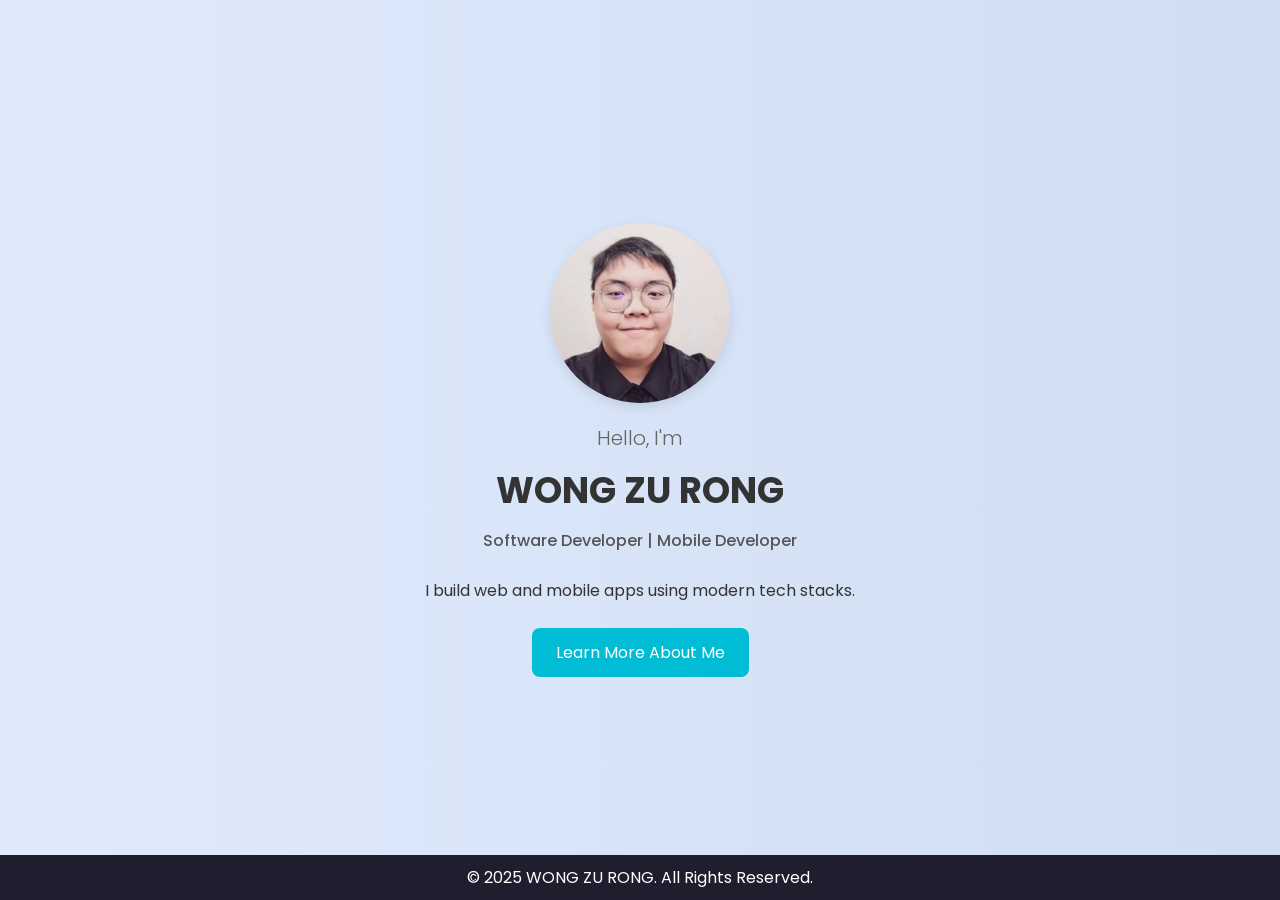
<file: index.html>
<!DOCTYPE html>
<html lang="en">
<head>
  <meta charset="UTF-8" />
  <meta name="viewport" content="width=device-width, initial-scale=1.0" />
  <title>Your Name | Software Developer</title>
  <link rel="stylesheet" href="style.css" />
  <link rel="preconnect" href="https://fonts.googleapis.com">
  <link href="https://fonts.googleapis.com/css2?family=Poppins:wght@300;500;700&display=swap" rel="stylesheet">
</head>
<body>
  <section class="hero">
    <div class="hero-content">
      <img src="fodu.jpg" alt="Profile Picture" class="profile-pic">
      <div class="hero-text">
        <h2>Hello, I'm</h2>
        <h1>WONG ZU RONG</h1>
        <p class="tagline">Software Developer | Mobile Developer</p>
        <p>I build web and mobile apps using modern tech stacks.</p>
        <a href="about.html" class="btn">Learn More About Me</a>
      </div>
    </div>
  </section>

  <footer>
    <p>© 2025 WONG ZU RONG. All Rights Reserved.</p>
  </footer>
</body>
</html>
</file>
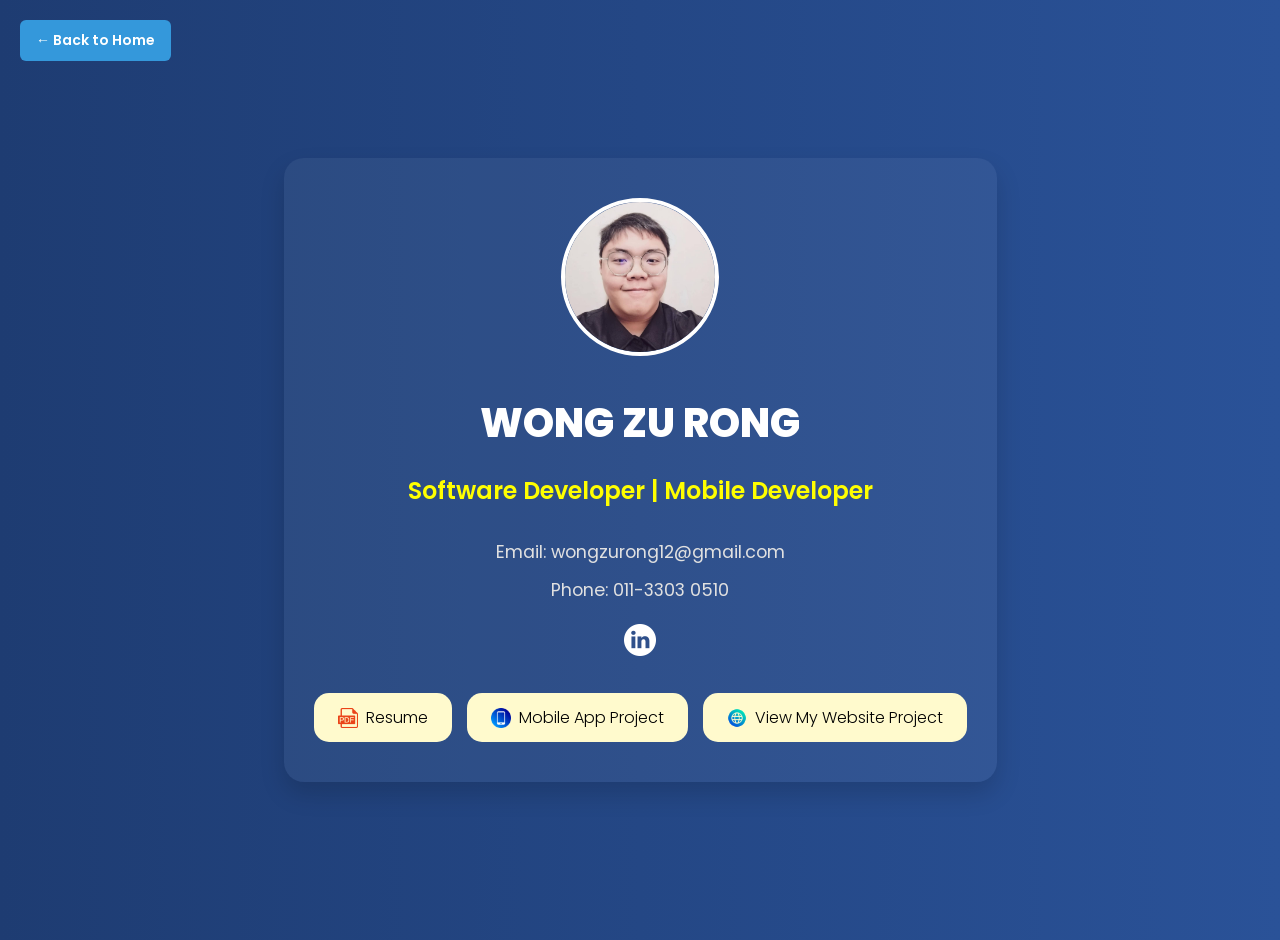
<file: about.html>
<!DOCTYPE html>
<html lang="en">
<head>
  <meta charset="UTF-8" />
  <meta name="viewport" content="width=device-width, initial-scale=1.0"/>
  <title>About | Wong Zu Rong</title>
  <link href="https://fonts.googleapis.com/css2?family=Poppins:wght@400;600;800&display=swap" rel="stylesheet">
  <style>
    body {
      margin: 0;
      font-family: 'Poppins', sans-serif;
      background: linear-gradient(to right, #1e3c72, #2a5298);
      color: #fff;
      display: flex;
      align-items: center;
      justify-content: center;
      min-height: 100vh;
      text-align: center;
      padding: 20px;
      position: relative;
    }

    .go-back-btn {
      position: absolute;
      top: 20px;
      left: 20px;
      padding: 10px 16px;
      border: none;
      background-color: #3498db;
      color: white;
      border-radius: 6px;
      cursor: pointer;
      font-size: 14px;
      font-weight: 600;
      text-decoration: none;
    }

    .go-back-btn:hover {
      background-color: #2c82c9;
    }

    .container {
      background-color: rgba(255, 255, 255, 0.05);
      border-radius: 20px;
      padding: 40px 30px;
      max-width: 700px;
      box-shadow: 0 12px 24px rgba(0, 0, 0, 0.15);
    }

    .profile-pic {
      width: 150px;
      height: 150px;
      border-radius: 50%;
      object-fit: cover;
      border: 4px solid #fff;
      margin-bottom: 20px;
    }

    h1 {
      font-size: 2.5rem;
      font-weight: 800;
      margin: 10px 0;
    }

    h2 {
      font-size: 1.5rem;
      font-weight: 600;
      color: #ffff00;
      margin-bottom: 30px;
    }

    p {
      font-size: 1.1rem;
      line-height: 1.6;
      margin: 10px 0;
      color: #e0e0e0;
    }

    .button-group {
      margin-top: 30px;
      display: flex;
      flex-wrap: wrap;
      gap: 15px;
      justify-content: center;
    }

    .btn {
      background-color: lemonchiffon;
      color: black;
      padding: 12px 24px;
      text-decoration: none;
      border-radius: 15px;
      font-weight: 300;
      transition: background 0.3s ease;
      display: flex;
      align-items: center;
      gap: 8px;
      cursor: pointer;
    }

    .btn:hover {
      background-color: #019786;
      color: white;
    }

    .btn img {
      width: 20px;
      height: 20px;
      vertical-align: middle;
    }

    .social-links {
      margin-top: 20px;
    }

    .social-links a {
      margin: 0 10px;
      display: inline-block;
    }

    .social-links img {
      width: 32px;
      height: 32px;
      filter: brightness(0) invert(1);
      transition: transform 0.2s ease;
    }

    .social-links img:hover {
      transform: scale(1.1);
    }

    /* Modal Styling */
    #modalOverlay {
      display: none;
      position: fixed;
      top: 0; left: 0;
      width: 100%;
      height: 100%;
      background-color: rgba(0,0,0,0.7);
      z-index: 9999;
    }

    #modalBox {
      background: purple;
      color: black;
      padding: 30px;
      border-radius: 15px;
      max-width: 400px;
      margin: 15% auto;
      position: relative;
      text-align: center;
    }

    #modalBox a {
      color: #007BFF;
      text-decoration: underline;
      font-weight: bold;
    }

    #modalBox button {
      position: absolute;
      top: 10px;
      right: 15px;
      background: none;
      border: none;
      font-size: 20px;
      cursor: pointer;
    }

    @media (max-width: 500px) {
      h1 {
        font-size: 1.8rem;
      }

      h2 {
        font-size: 1.2rem;
      }

      .btn {
        width: 100%;
        text-align: center;
        justify-content: center;
      }
    }
  </style>
</head>
<body>

  <!-- Back to home button -->
  <a href="index.html" class="go-back-btn">← Back to Home</a>

  <div class="container">
    <img src="fodu.jpg" alt="Profile Picture" class="profile-pic" />
    <h1>WONG ZU RONG</h1>
    <h2>Software Developer | Mobile Developer</h2>
    <p>Email: wongzurong12@gmail.com</p>
    <p>Phone: 011-3303 0510</p>

    <div class="social-links">
      <a href="https://www.linkedin.com/in/wong-zu-rong-412aa125b/" target="_blank">
        <img src="1384014.png" alt="LinkedIn" title="LinkedIn Profile" />
      </a>
    </div>

    <div class="button-group">
      <a href="https://drive.google.com/file/d/1dMeGEcYDxcSNWT7zbAshx4PaosiVFARM/view?usp=sharing" class="btn" target="_blank">
        <img src="pdf-icon.png" alt="PDF" /> Resume
      </a>
      <a href="project.html" class="btn">
        <img src="mobile-icon.png" alt="Mobile App" /> Mobile App Project
      </a>
      <!-- Modified button to open modal instead of direct link -->
      <div class="btn" onclick="openModal()">
        <img src="website.png" alt="Mobile Apps" /> View My Website Project
      </div>
    </div>
  </div>

  <!-- Modal -->
  <div id="modalOverlay">
    <div id="modalBox">
      <button onclick="closeModal()">&times;</button>
      <h2>My Website Project</h2>
      <p>You can view the full project by clicking the link below:</p>
      <a href=" https://wongzurong12-ux.github.io/SunyongWebsite-Demo1-/" target="_blank">Sun You Precision Technology (Website 1)</a> <br>
       <a href=" https://wongzurong12-ux.github.io/SunyongWeb2/home.html" target="_blank">Sun Yong Industries (Website 2) </a>

        <br>
     <a href=" https://drive.google.com/file/d/1Xn1TOBDNS4IKpZM5ow3rH1DNbJlbe8Vu/view?usp=sharing" target="_blank">Pet Grooming Appointment System (ZIP) </a>
     
    </div>
    
  </div>

  <!-- JavaScript for modal -->
  <script>
    function openModal() {
      document.getElementById("modalOverlay").style.display = "block";
    }

    function closeModal() {
      document.getElementById("modalOverlay").style.display = "none";
    }

    window.onclick = function(event) {
      const modal = document.getElementById("modalOverlay");
      if (event.target === modal) {
        closeModal();
      }
    }
  </script>

</body>
</html>
</file>
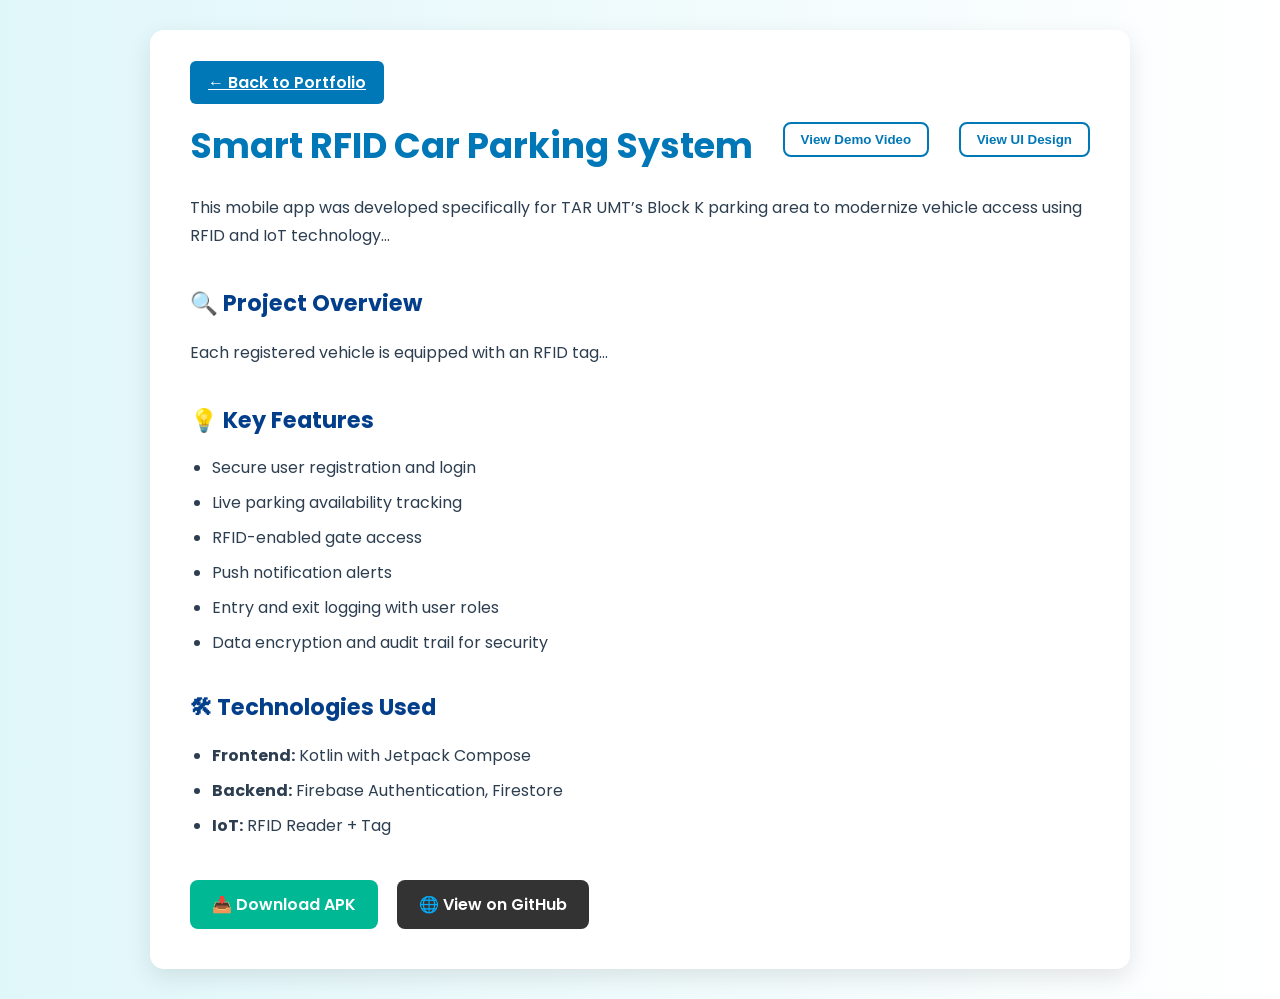
<file: project.html>
<!DOCTYPE html>
<html lang="en">
<head>
  <meta charset="UTF-8" />
  <meta name="viewport" content="width=device-width, initial-scale=1.0"/>
  <title>Smart RFID Car Parking System | Wong Zu Rong</title>
  <link href="https://fonts.googleapis.com/css2?family=Poppins:wght@400;600&display=swap" rel="stylesheet">
  <style>
    body {
      font-family: 'Poppins', sans-serif;
      margin: 0;
      padding: 30px;
      background: linear-gradient(to right, #e0f7fa, #ffffff);
      color: #2c3e50;
    }

    .container {
      max-width: 900px;
      margin: auto;
      background: #ffffff;
      padding: 40px;
      border-radius: 14px;
      box-shadow: 0 8px 24px rgba(0,0,0,0.1);
    }

    .back-btn {
      margin-bottom: 20px;
      padding: 10px 18px;
      border: none;
      background-color: #0077b6;
      color: white;
      border-radius: 6px;
      cursor: pointer;
      font-weight: 600;
      transition: background 0.3s ease;
    }

    .back-btn:hover {
      background-color: #005b8f;
    }

    .title-row {
      display: flex;
      align-items: center;
      justify-content: space-between;
      flex-wrap: wrap;
    }

    h1 {
      font-size: 2.2rem;
      color: #0077b6;
      margin-bottom: 12px;
    }

    .transparent-btn {
      padding: 8px 16px;
      border: 2px solid #0077b6;
      background: transparent;
      color: #0077b6;
      border-radius: 8px;
      font-weight: 600;
      text-decoration: none;
      transition: background 0.3s ease, color 0.3s ease;
      cursor: pointer;
    }

    .transparent-btn:hover {
      background: #0077b6;
      color: #fff;
    }

    h2 {
      margin-top: 35px;
      font-size: 1.4rem;
      color: #023e8a;
    }

    p {
      line-height: 1.8;
      margin-top: 10px;
    }

    ul {
      margin-top: 10px;
      padding-left: 22px;
    }

    li {
      margin-bottom: 10px;
    }

    .btn-group {
      margin-top: 30px;
    }

    .btn {
      display: inline-block;
      margin-right: 15px;
      margin-top: 12px;
      padding: 12px 22px;
      background: #00b894;
      color: white;
      text-decoration: none;
      border-radius: 8px;
      font-weight: 600;
      transition: background 0.3s ease;
    }

    .btn:hover {
      background: #009b76;
    }

    .btn.github {
      background: #333;
    }

    .btn.github:hover {
      background: #000;
    }

    /* --- MODAL STYLING --- */
    .modal {
      display: none;
      position: fixed;
      z-index: 999;
      left: 0;
      top: 0;
      width: 100vw;
      height: 100vh;
      background-color: rgba(0,0,0,0.6);
      justify-content: center;
      align-items: center;
    }

    .modal-content {
      background: #fff;
      padding: 30px;
      border-radius: 12px;
      max-width: 800px;
      width: 90%;
      position: relative;
    }

    .close {
      position: absolute;
      top: 15px;
      right: 20px;
      font-size: 24px;
      font-weight: bold;
      cursor: pointer;
    }

    /* --- SLIDESHOW STYLING --- */
    .slideshow-container {
      position: relative;
      max-width: 100%;
      margin-top: 20px;
    }

    .mySlides {
      display: none;
    }

    .mySlides img {
      width: 100%;
      border-radius: 10px;
    }

    .prev, .next {
      cursor: pointer;
      position: absolute;
      top: 50%;
      width: auto;
      margin-top: -22px;
      padding: 10px;
      color: white;
      font-weight: bold;
      font-size: 18px;
      transition: 0.3s;
      border-radius: 0 3px 3px 0;
      background-color: rgba(0,0,0,0.5);
      user-select: none;
    }

    .next {
      right: 0;
      border-radius: 3px 0 0 3px;
    }

    .dots {
      text-align: center;
      margin-top: 15px;
    }

    .dot {
      height: 12px;
      width: 12px;
      margin: 0 4px;
      background-color: #bbb;
      border-radius: 50%;
      display: inline-block;
      cursor: pointer;
    }

    .active {
      background-color: #717171;
    }

    @media (max-width: 600px) {
      .btn {
        display: block;
        width: 100%;
        margin-right: 0;
      }

      h1 {
        font-size: 1.7rem;
      }

      h2 {
        font-size: 1.2rem;
      }

      .title-row {
        flex-direction: column;
        align-items: flex-start;
        gap: 10px;
      }
    }
  </style>
</head>
<body>

  <div class="container">
    <a href="about.html" class="back-btn">← Back to Portfolio</a>

    <div class="title-row">
      <h1>Smart RFID Car Parking System</h1>
      <button class="transparent-btn" onclick="openMultiVideoModal()">View Demo Video</button> <!-- NEW -->
      <button class="transparent-btn" onclick="openModal()">View UI Design</button>
    </div>

    <p>This mobile app was developed specifically for TAR UMT’s Block K parking area to modernize vehicle access using RFID and IoT technology...</p>

    <h2>🔍 Project Overview</h2>
    <p>Each registered vehicle is equipped with an RFID tag...</p>

    <h2>💡 Key Features</h2>
    <ul>
      <li>Secure user registration and login</li>
      <li>Live parking availability tracking</li>
      <li>RFID-enabled gate access</li>
      <li>Push notification alerts</li>
      <li>Entry and exit logging with user roles</li>
      <li>Data encryption and audit trail for security</li>
    </ul>

    <h2>🛠 Technologies Used</h2>
    <ul>
      <li><strong>Frontend:</strong> Kotlin with Jetpack Compose</li>
      <li><strong>Backend:</strong> Firebase Authentication, Firestore</li>
      <li><strong>IoT:</strong> RFID Reader + Tag</li>
    </ul>

    <div class="btn-group">
      <a class="btn" href="https://drive.google.com/file/d/1f2iELTgpBAh56w5_xXESrfHdK4qfUKH3/view?usp=sharing" target="_blank">📥 Download APK</a>
      <a class="btn github" href="https://github.com/wongzurong12-ux/SmartRFIDCarParking.git" target="_blank">🌐 View on GitHub</a>
    </div>
  </div>

  <!-- MODAL -->
  <div id="detailModal" class="modal">
    <div class="modal-content">
      <span class="close" onclick="closeModal()">&times;</span>
      <center><h2>Smart RFID Car Parking System UI Design</h2></center>

      <!-- Slideshow -->
      <div class="slideshow-container">
      <div class="mySlides">
        <img src="image/slide1.png" alt="Slide 1">
      </div>
      <div class="mySlides">
        <img src="image/slideshow2.png" alt="Slide 2">
      </div>
      <div class="mySlides">
        <img src="image/slideshow3.png" alt="Slide 3">
      </div>
      <div class="mySlides">
        <img src="image/slideshow4.png" alt="Slide 4">
      </div>
      <div class="mySlides">
        <img src="image/slideshow5.png" alt="Slide 5">
      </div>
      <div class="mySlides">
        <img src="image/slide6.png" alt="Slide 6">
      </div>
      <div class="mySlides">
        <img src="image/slideshow7.png" alt="Slide 7">
      </div>
      <div class="mySlides">
        <img src="image/slideshow8.png" alt="Slide 8">
      </div>
      <div class="mySlides">
        <img src="image/slideshow9.png" alt="Slide 9">
      </div>
      <div class="mySlides">
        <img src="image/slideshow10.png" alt="Slide 10">
      </div>
      <div class="mySlides">
        <img src="image/slideshow11.png" alt="Slide 11">
      </div>

        <!-- Add more slides as needed -->
        <a class="prev" onclick="plusSlides(-1)">❮</a>
        <a class="next" onclick="plusSlides(1)">❯</a>
      </div>

      <div class="dots">
        <span class="dot" onclick="currentSlide(1)"></span>
      <span class="dot" onclick="currentSlide(2)"></span>
      <span class="dot" onclick="currentSlide(3)"></span>
      <span class="dot" onclick="currentSlide(4)"></span>
      <span class="dot" onclick="currentSlide(5)"></span>
      <span class="dot" onclick="currentSlide(6)"></span>
      <span class="dot" onclick="currentSlide(7)"></span>
      <span class="dot" onclick="currentSlide(8)"></span>
      <span class="dot" onclick="currentSlide(9)"></span>
      <span class="dot" onclick="currentSlide(10)"></span>
      <span class="dot" onclick="currentSlide(11)"></span>
      </div>
    </div>
  </div>

<!-- NEW: Multi-video scrollable modal -->
<div id="multiVideoModal" class="modal">
  <div class="modal-content">
    <span class="close" onclick="closeMultiVideoModal()">&times;</span>
    <center><h2>Smart RFID Car Parking – Full Video Demo</h2></center>

    <div style="position: relative; margin-top: 20px;">
      <!-- Scroll Buttons -->
      <button id="scrollLeft" style="position: absolute; left: 0; top: 50%; transform: translateY(-50%); z-index: 10;">&#8592;</button>
      <button id="scrollRight" style="position: absolute; right: 0; top: 50%; transform: translateY(-50%); z-index: 10;">&#8594;</button>

   <!-- Scrollable Container -->
<div id="videoScrollContainer" style="display: flex; overflow-x: auto; gap: 20px; scroll-behavior: smooth; padding: 10px;">
  
  <!-- Google Drive Video -->
  <iframe 
  src="https://drive.google.com/file/d/1F_g35HE1_HXtvkpXIUm2v2idH9k7DRxp/preview" 
  width="300" 
  height="200" 
  allow="autoplay; encrypted-media" 
  allowfullscreen>
</iframe>
<iframe 
  src="https://drive.google.com/file/d/1WCFggyy0rdCNA2xKTOAir7g9Cj8dFaCc/preview" 
  width="300" 
  height="200" 
  allow="autoplay; encrypted-media" 
  allowfullscreen>
</iframe>

<iframe 
  src="https://drive.google.com/file/d/1Od2vG83mOtVZ3s1NWR8xgenWKTgWaaBD/preview" 
  width="300" 
  height="200" 
  allow="autoplay; encrypted-media" 
  allowfullscreen>
</iframe>


  
  

</div>

    </div>
  </div>
</div>

</div>


  <!-- JS -->
  <script>
    const modal = document.getElementById("detailModal");

    function openModal() {
      modal.style.display = "flex";
    }

    function closeModal() {
      modal.style.display = "none";
    }

    // Close modal if clicked outside content
    window.onclick = function(event) {
      if (event.target === modal) {
        closeModal();
      }
    }

    // Slideshow JS
    let slideIndex = 0;
    const slides = document.getElementsByClassName("mySlides");
    const dots = document.getElementsByClassName("dot");

    function showSlides(n) {
      if (n >= slides.length) slideIndex = 0;
      if (n < 0) slideIndex = slides.length - 1;
      for (let i = 0; i < slides.length; i++) {
        slides[i].style.display = "none";
      }
      for (let i = 0; i < dots.length; i++) {
        dots[i].classList.remove("active");
      }
      slides[slideIndex].style.display = "block";
      dots[slideIndex].classList.add("active");
    }

    function plusSlides(n) {
      slideIndex += n;
      showSlides(slideIndex);
    }

    function currentSlide(n) {
      slideIndex = n - 1;
      showSlides(slideIndex);
    }

    function autoSlides() {
      slideIndex++;
      if (slideIndex >= slides.length) slideIndex = 0;
      showSlides(slideIndex);
    }

    showSlides(slideIndex);
    setInterval(autoSlides, 5000);


   
   // Multi Video Modal Functions
  const multiVideoModal = document.getElementById("multiVideoModal");

  function openMultiVideoModal() {
    multiVideoModal.style.display = "flex";
  }

  function closeMultiVideoModal() {
    multiVideoModal.style.display = "none";
  }

  window.addEventListener("click", function(event) {
    if (event.target === multiVideoModal) {
      closeMultiVideoModal();
    }
  });

  // Scroll Buttons Functionality
  const scrollContainer = document.getElementById('videoScrollContainer');
  const scrollLeftBtn = document.getElementById('scrollLeft');
  const scrollRightBtn = document.getElementById('scrollRight');

  scrollLeftBtn.addEventListener('click', () => {
    scrollContainer.scrollBy({ left: -320, behavior: 'smooth' });
  });

  scrollRightBtn.addEventListener('click', () => {
    scrollContainer.scrollBy({ left: 320, behavior: 'smooth' });
  });

  </script>
</body>
</html>
</file>
<file: style.css>
* {
  margin: 0;
  padding: 0;
  box-sizing: border-box;
  font-family: 'Poppins', sans-serif;
}

body {
  background: #f9f9f9;
  color: #333;
}

.hero {
  display: flex;
  align-items: center;
  justify-content: center;
  height: 100vh;
  padding: 40px 20px;
  background: linear-gradient(to right, #e0eafc, #cfdef3);
}

.hero-content {
  display: flex;
  flex-direction: column;
  align-items: center;
  text-align: center;
}

.profile-pic {
  width: 180px;
  height: 180px;
  object-fit: cover;
  border-radius: 100%;
  box-shadow: 0 4px 12px rgba(0, 0, 0, 0.1);
  margin-bottom: 20px;
}

.hero-text h1 {
  font-size: 36px;
  margin: 10px 0;
}

.hero-text h2 {
  font-weight: 300;
  font-size: 20px;
  color: #666;
}

.tagline {
  color: #555;
  font-weight: 500;
  margin-bottom: 15px;
}

.hero-text p {
  max-width: 500px;
  margin-bottom: 25px;
}

.btn {
  display: inline-block;
  padding: 12px 24px;
  background: #00bcd4;
  color: #fff;
  text-decoration: none;
  border-radius: 8px;
  transition: background 0.3s;
}

.btn:hover {
  background: #0097a7;
}

footer {
  background: #1e1e2f;
  color: #fff;
  text-align: center;
  padding: 10px 0;
  position: fixed;
  width: 100%;
  bottom: 0;
}
</file>
